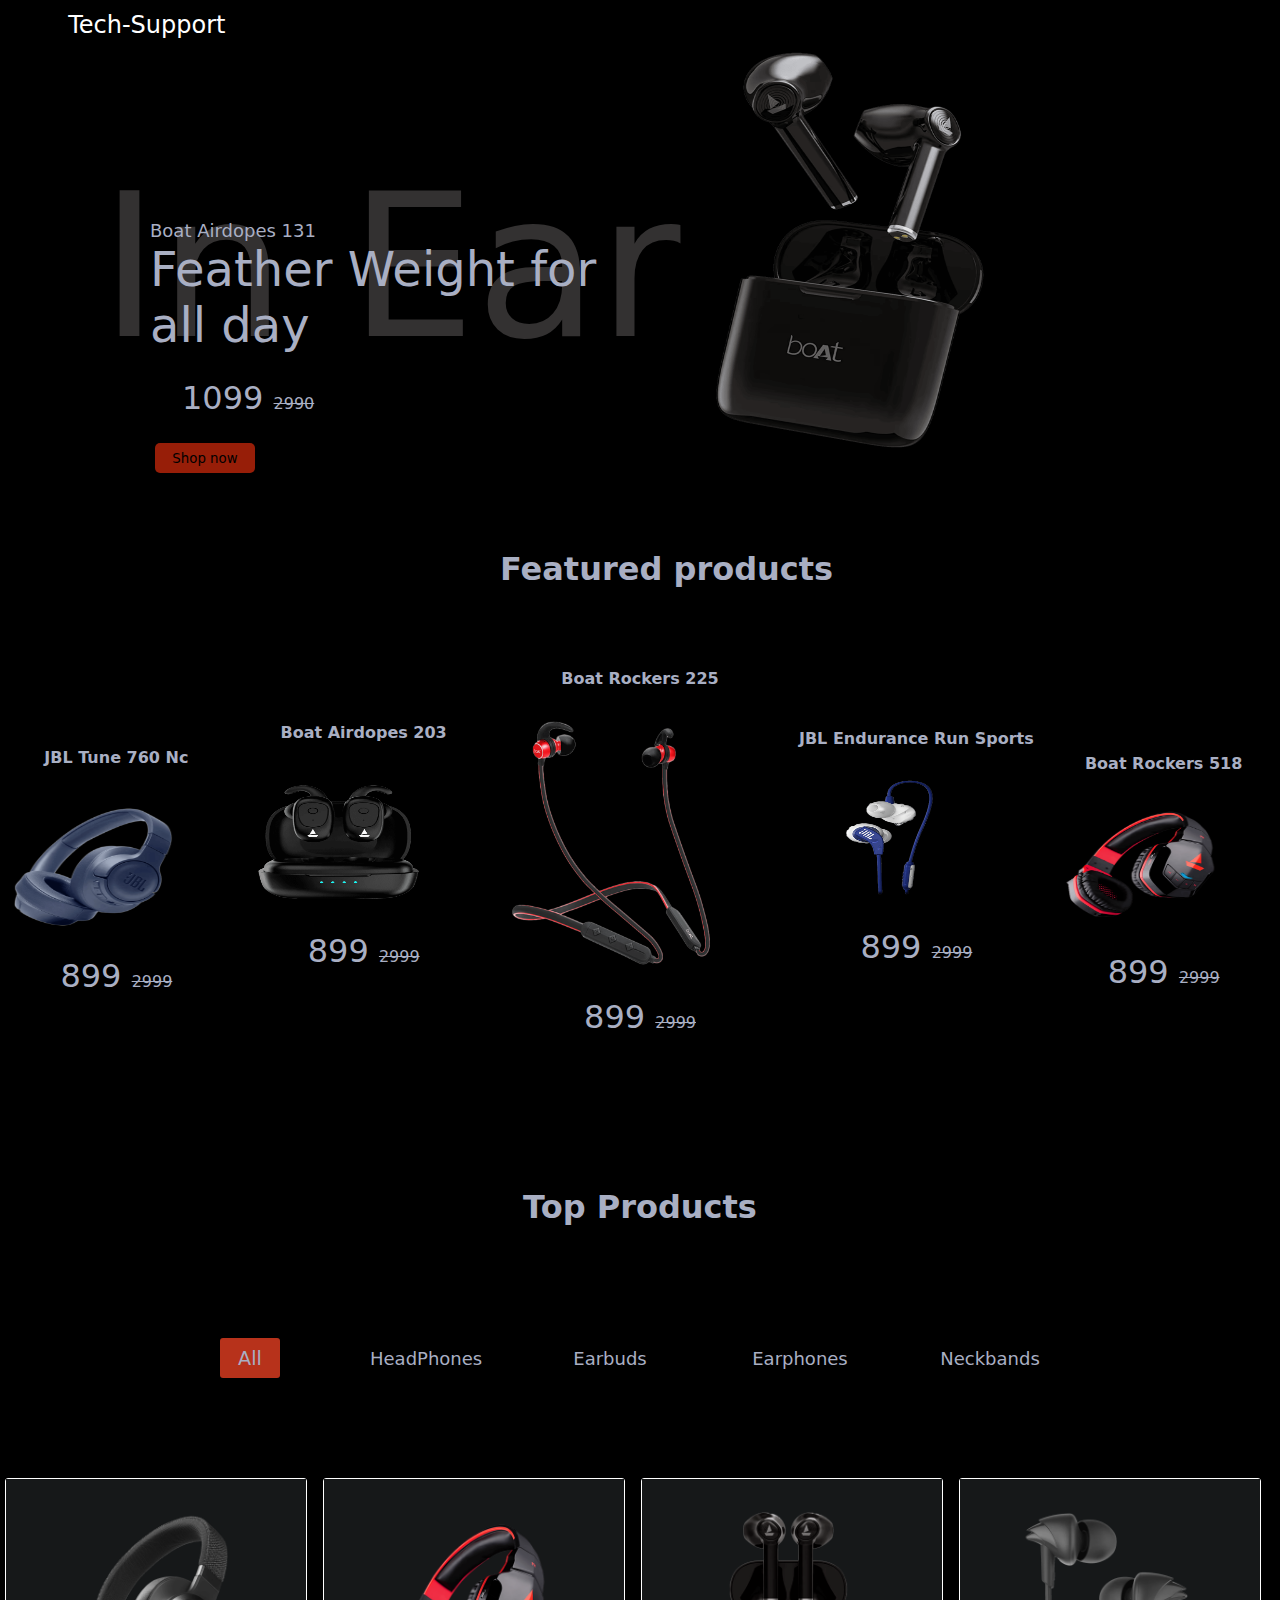
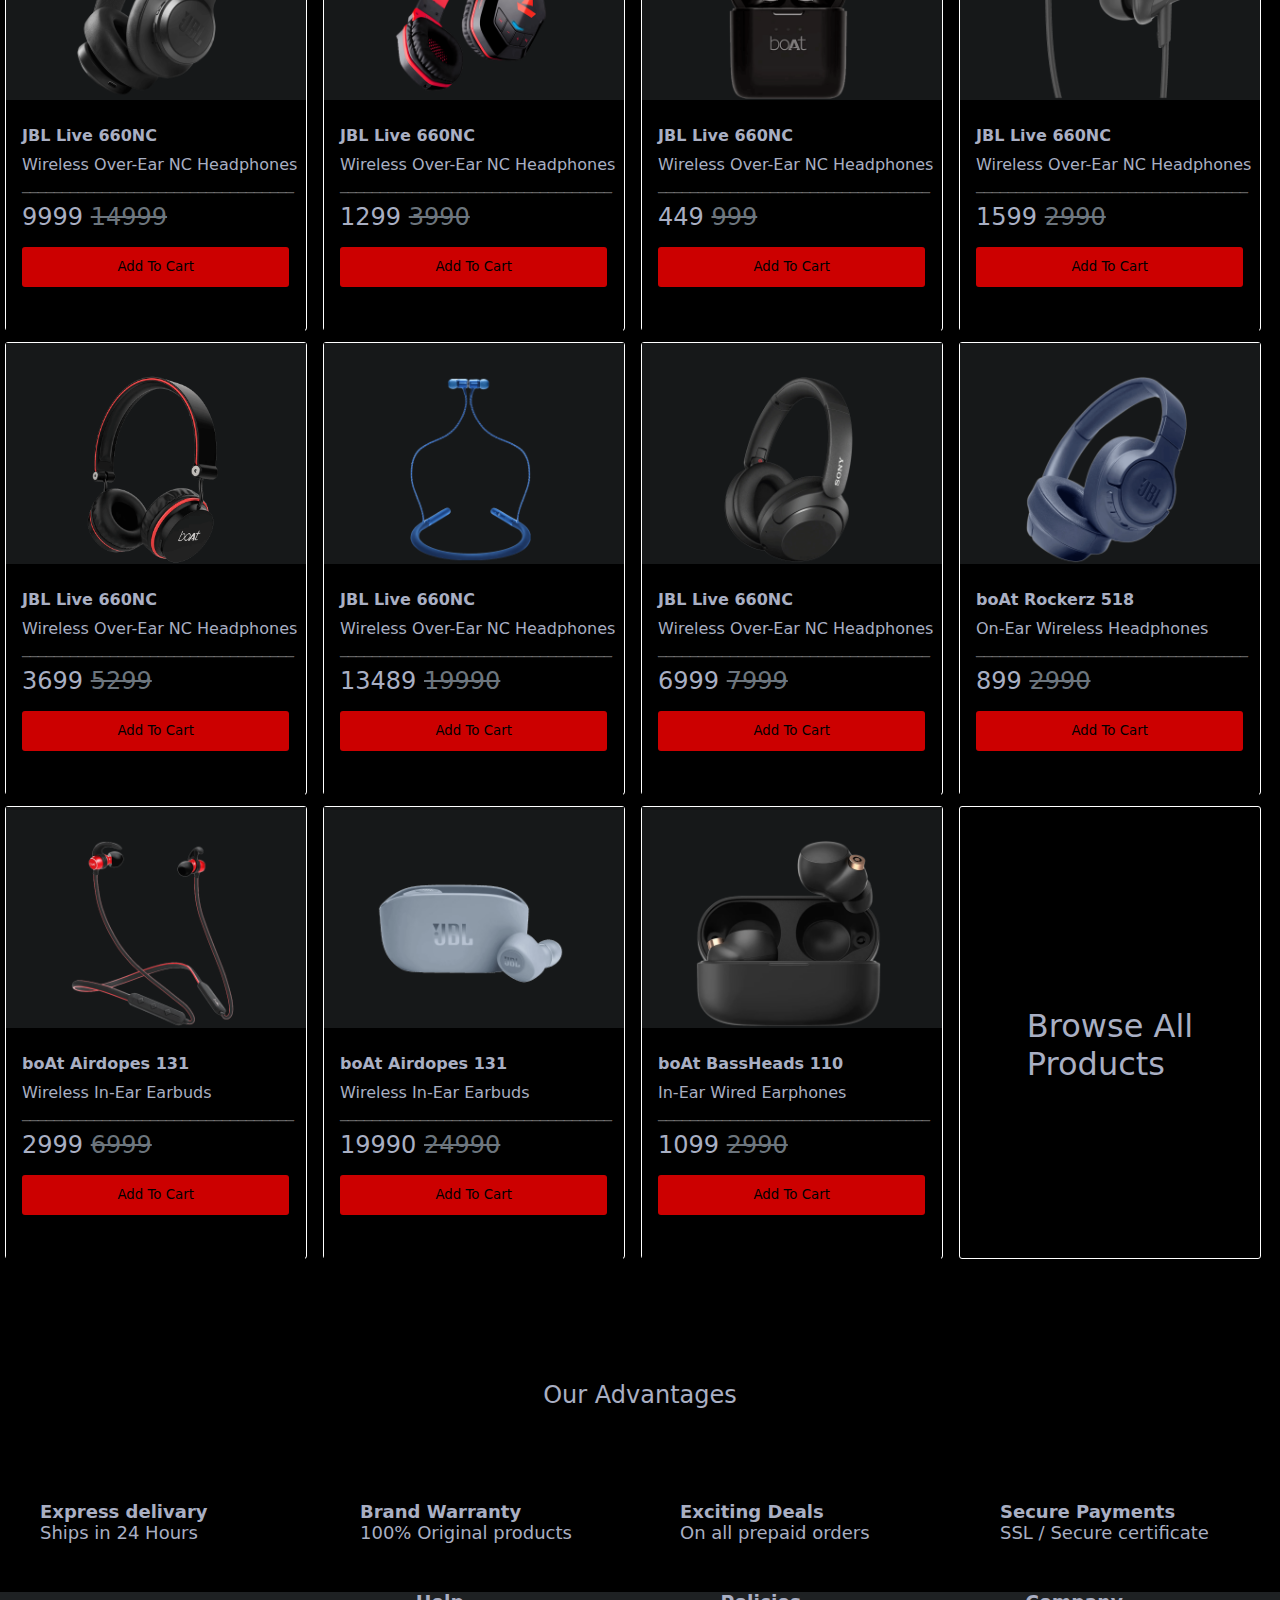
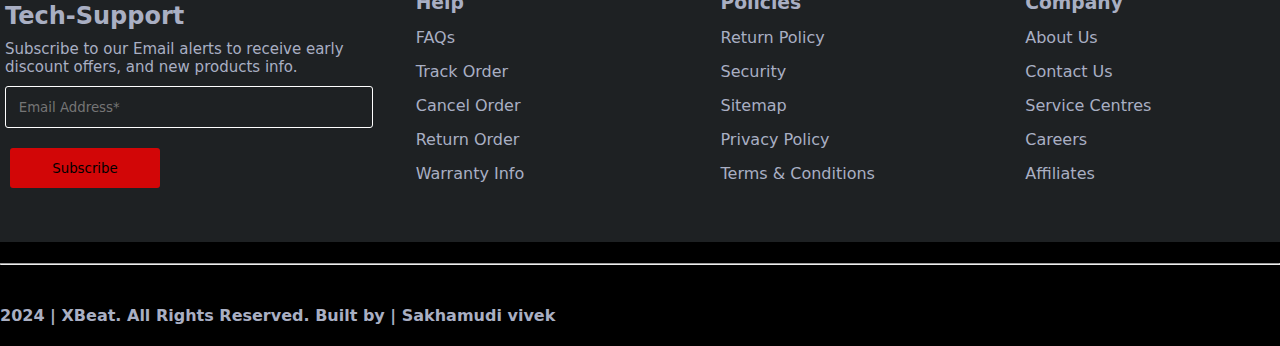
<file: index.html>
<!DOCTYPE html>
<html lang="en">

<head>
    <meta charset="UTF-8">
    <meta name="viewport" content="width=device-width, initial-scale=1.0">
    <title>project1</title>
    <link rel="stylesheet" href="./style.css">
    <link rel="stylesheet" href="https://cdnjs.cloudflare.com/ajax/libs/font-awesome/6.6.0/css/all.min.css"
        integrity="sha512-Kc323vGBEqzTmouAECnVceyQqyqdsSiqLQISBL29aUW4U/M7pSPA/gEUZQqv1cwx4OnYxTxve5UMg5GT6L4JJg=="
        crossorigin="anonymous" referrerpolicy="no-referrer" />

</head>

<body style="background-color: black;">
    <!-- navbar starts here -->
    <nav class="navbar">
        <a href="./index.html " class="tech">Tech-Support</a>
        <div class="icons">
            <i class="fa-solid fa-magnifying-glass search"></i>
            <a href="./cart.html"><i class="fa-solid fa-cart-shopping cart"></i></a>
            <a href="./loginpage.html"><i class="fa-solid fa-user user"></i></a>
        </div>
    </nav>
    <!-- navbar ended here -->
    <!-- banner image starts here -->

    <div class="banner">
        <div>
            <p class="inear">In Ear</p>
        </div>
        <div>
            <img src="./assest/images[1]/images/products/boat131-3.png" alt="" class="boat131">
        </div>

        <div class="bannerdecsription">
            <p class="bannertext1"> Boat Airdopes 131</p>
            <p class="bannertext2">Feather Weight for <br> all day</p>
            <div class="banneroffer">
                <span><i class="fa-solid fa-indian-rupee-sign "></i> 1099 <strike><i
                            class="fa-solid fa-indian-rupee-sign"></i>2990</strike></span>
            </div>
            <button class="shopnow">Shop now</button>

        </div>
    </div>
    </div>

    <!-- banner ended here -->
    <!-- cart 1 start here -->
    <div class="containerCart">
        <div class="containerCart-description">
            <h1 class="featured">Featured products</h1>
        </div>

        <div class="containerCart-SingleCartDetails">
            <div class="cart1">
                <h1 class="cart1h1">JBL Tune 760 Nc</h1>
                <div class="cart1img">
                    <img src="./assest/images[1]/images/products/jbl760nc-1.png" alt="">
                    <div class="cart3icon">
                        <span><i class="fa-solid fa-indian-rupee-sign "></i> 899 <strike><i
                                    class="fa-solid fa-indian-rupee-sign"></i>2999</strike></span>
                    </div>
                </div>
            </div>
            <div class="cart2">
                <h1>Boat Airdopes 203</h1>
                <div class="cart2img">
                    <img src="./assest/images[1]/images/products/boat203-1.png" alt="">
                </div>
                <div class="cart3icon">
                    <span><i class="fa-solid fa-indian-rupee-sign "></i> 899 <strike><i
                                class="fa-solid fa-indian-rupee-sign"></i>2999</strike></span>
                </div>
            </div>
            <div class="cart3">
                <h1 class="cart3h1">Boat Rockers 225</h1>
                <div class="cart3img">
                    <img src="./assest/images[1]/images/products/boat255r-1.png" alt="">
                </div>
                <div class="cart3icon">
                    <span><i class="fa-solid fa-indian-rupee-sign "></i> 899 <strike><i
                                class="fa-solid fa-indian-rupee-sign"></i>2999</strike></span>
                </div>
            </div>
            <div class="cart4">
                <h1>JBL Endurance Run Sports</h1>
                <div class="cart4img">
                    <img src="./assest/images[1]/images/products/jbl-endu-1.png" alt="">
                </div>
                <div class="cart3icon">
                    <span><i class="fa-solid fa-indian-rupee-sign "></i> 899 <strike><i
                                class="fa-solid fa-indian-rupee-sign"></i>2999</strike></span>
                </div>
            </div>
            <div class="cart5">
                <h1>Boat Rockers 518</h1>
                <div class="cart5img">
                    <img src="./assest/images[1]/images/products/boat518-1.png" alt="">
                </div>
                <div class="cart3icon">
                    <span><i class="fa-solid fa-indian-rupee-sign "></i> 899 <strike><i
                                class="fa-solid fa-indian-rupee-sign"></i>2999</strike></span>
                </div>
            </div>
        </div>
    </div>

    <!-- cart 1 ended here -->

    <div>
        <h1 class="top">Top Products</h1>
    </div>
    <div class="buttons">
        <button class="All">All</button>
        <button class="HeadPhones">HeadPhones</button>
        <button class="Earbuds">Earbuds</button>
        <button class="Earphones">Earphones</button>
        <button class="Neckbands">Neckbands</button>

    </div>
    <!-- maincart starts here      -->

    <div class="products">
        <div class="product1">
            <div class="productcartimage">
                <a href="./specifications.html"><img src="./assest/images[1]/images/products/jbl660nc-1.png" alt="" class="productimage1"></a>
            </div>

            <div class="productdetails">
                <i class="fa-solid fa-star star"></i>
                <i class="fa-solid fa-star star"></i>
                <i class="fa-solid fa-star star"></i>
                <i class="fa-solid fa-star star"></i>

                <h1 class="productinfo1">JBL Live 660NC</h1>
                <pre class="productinfo2">Wireless Over-Ear NC Headphones</pre>
                <div class="seperator">__________________________________</div>
                <div class="productsprice">
                    <span><i class="fa-solid fa-indian-rupee-sign "></i>9999 <strike class="productsoriginalprice"><i
                                class="fa-solid fa-indian-rupee-sign"></i>14999</strike></span>
                </div>
                <button class="addtocart">Add To Cart</button>
            </div>
        </div>

        <div class="product1">
            <div class="productcartimage">
                <img src="./assest/images[1]/images/products/boat518-1.png" alt="" class="productimage1">
            </div>

            <div class="productdetails">
                <i class="fa-solid fa-star star"></i>
                <i class="fa-solid fa-star star"></i>
                <i class="fa-solid fa-star star"></i>
                <i class="fa-solid fa-star star"></i>

                <h1 class="productinfo1">JBL Live 660NC</h1>
                <pre class="productinfo2">Wireless Over-Ear NC Headphones</pre>
                <div class="seperator">__________________________________</div>
                <div class="productsprice">
                    <span><i class="fa-solid fa-indian-rupee-sign "></i> 1299 <strike class="productsoriginalprice"><i
                                class="fa-solid fa-indian-rupee-sign"></i>3990</strike></span>
                </div>
                <button class="addtocart">Add To Cart</button>
            </div>
        </div>

        <div class="product1">
            <div class="productcartimage">
                <img src="./assest/images[1]/images/products/boat131-1.png" alt="" class="productimage1">
            </div>

            <div class="productdetails">
                <i class="fa-solid fa-star star"></i>
                <i class="fa-solid fa-star star"></i>
                <i class="fa-solid fa-star star"></i>
                <i class="fa-solid fa-star star"></i>

                <h1 class="productinfo1">JBL Live 660NC</h1>
                <pre class="productinfo2">Wireless Over-Ear NC Headphones</pre>
                <div class="seperator">__________________________________</div>
                <div class="productsprice">
                    <span><i class="fa-solid fa-indian-rupee-sign "></i> 449 <strike class="productsoriginalprice"><i
                                class="fa-solid fa-indian-rupee-sign"></i>999</strike></span>
                </div>
                <button class="addtocart">Add To Cart</button>
            </div>
        </div>

        <div class="product1">
            <div class="productcartimage">
                <img src="./assest/images[1]/images/products/boat110-1.png" alt="" class="productimage1">
            </div>

            <div class="productdetails">
                <i class="fa-solid fa-star star"></i>
                <i class="fa-solid fa-star star"></i>
                <i class="fa-solid fa-star star"></i>
                <i class="fa-solid fa-star star"></i>

                <h1 class="productinfo1">JBL Live 660NC</h1>
                <pre class="productinfo2">Wireless Over-Ear NC Headphones</pre>
                <div class="seperator">__________________________________</div>
                <div class="productsprice">
                    <span><i class="fa-solid fa-indian-rupee-sign "></i> 1599 <strike class="productsoriginalprice"><i
                                class="fa-solid fa-indian-rupee-sign"></i>2990</strike></span>
                </div>
                <button class="addtocart">Add To Cart</button>
            </div>
        </div>

        <div class="product1">
            <div class="productcartimage">
                <img src="./assest/images[1]/images/products/boat410-1.png" alt="" class="productimage1">
            </div>

            <div class="productdetails">
                <i class="fa-solid fa-star star"></i>
                <i class="fa-solid fa-star star"></i>
                <i class="fa-solid fa-star star"></i>
                <i class="fa-solid fa-star star"></i>

                <h1 class="productinfo1">JBL Live 660NC</h1>
                <pre class="productinfo2">Wireless Over-Ear NC Headphones</pre>
                <div class="seperator">__________________________________</div>
                <div class="productsprice">
                    <span><i class="fa-solid fa-indian-rupee-sign "></i> 3699 <strike class="productsoriginalprice"><i
                                class="fa-solid fa-indian-rupee-sign"></i>5299</strike></span>
                </div>
                <button class="addtocart">Add To Cart</button>
            </div>
        </div>

        <div class="product1">
            <div class="productcartimage">
                <img src="./assest/images[1]/images/products/jbl200bt-1.png" alt="" class="productimage1">
            </div>

            <div class="productdetails">
                <i class="fa-solid fa-star star"></i>
                <i class="fa-solid fa-star star"></i>
                <i class="fa-solid fa-star star"></i>
                <i class="fa-solid fa-star star"></i>

                <h1 class="productinfo1">JBL Live 660NC</h1>
                <pre class="productinfo2">Wireless Over-Ear NC Headphones</pre>
                <div class="seperator">__________________________________</div>
                <div class="productsprice">
                    <span><i class="fa-solid fa-indian-rupee-sign "></i> 13489 <strike class="productsoriginalprice"><i
                                class="fa-solid fa-indian-rupee-sign"></i>19990</strike></span>
                </div>
                <button class="addtocart">Add To Cart</button>
            </div>
        </div>

        <div class="product1">
            <div class="productcartimage">
                <img src="./assest/images[1]/images/products/sonyXb910n-1.png" alt="" class="productimage1">
            </div>

            <div class="productdetails">
                <i class="fa-solid fa-star star"></i>
                <i class="fa-solid fa-star star"></i>
                <i class="fa-solid fa-star star"></i>
                <i class="fa-solid fa-star star"></i>

                <h1 class="productinfo1">JBL Live 660NC</h1>
                <pre class="productinfo2">Wireless Over-Ear NC Headphones</pre>
                <div class="seperator">__________________________________</div>
                <div class="productsprice">
                    <span><i class="fa-solid fa-indian-rupee-sign "></i> 6999 <strike class="productsoriginalprice"><i
                                class="fa-solid fa-indian-rupee-sign"></i>7999</strike></span>
                </div>
                <button class="addtocart">Add To Cart</button>
            </div>
        </div>

        <div class="product1">
            <div class="productcartimage">
                <img src="./assest/images[1]/images/products/jbl760nc-1.png" alt="" class="productimage1">
            </div>

            <div class="productdetails">
                <i class="fa-solid fa-star star"></i>
                <i class="fa-solid fa-star star"></i>
                <i class="fa-solid fa-star star"></i>
                <i class="fa-solid fa-star star"></i>

                <h1 class="productinfo1">boAt Rockerz 518</h1>
                <pre class="productinfo2">On-Ear Wireless Headphones</pre>
                <div class="seperator">__________________________________</div>
                <div class="productsprice">
                    <span><i class="fa-solid fa-indian-rupee-sign "></i> 899 <strike class="productsoriginalprice"><i
                                class="fa-solid fa-indian-rupee-sign"></i>2990</strike></span>
                </div>
                <button class="addtocart">Add To Cart</button>
            </div>
        </div>

        <div class="product1">
            <div class="productcartimage">
                <img src="./assest/images[1]/images/products/boat255r-1.png" alt="" class="productimage1">
            </div>

            <div class="productdetails">
                <i class="fa-solid fa-star star"></i>
                <i class="fa-solid fa-star star"></i>
                <i class="fa-solid fa-star star"></i>
                <i class="fa-solid fa-star star"></i>

                <h1 class="productinfo1">boAt Airdopes 131</h1>
                <pre class="productinfo2">Wireless In-Ear Earbuds</pre>
                <div class="seperator">__________________________________</div>
                <div class="productsprice">
                    <span><i class="fa-solid fa-indian-rupee-sign "></i> 2999 <strike class="productsoriginalprice"><i
                                class="fa-solid fa-indian-rupee-sign"></i>6999</strike></span>
                </div>
                <button class="addtocart">Add To Cart</button>
            </div>
        </div>


        <div class="product1">
            <div class="productcartimage">
                <img src="./assest/images[1]/images/products/jbl100-1.png" alt="" class="productimage1">
            </div>

            <div class="productdetails">
                <i class="fa-solid fa-star star"></i>
                <i class="fa-solid fa-star star"></i>
                <i class="fa-solid fa-star star"></i>
                <i class="fa-solid fa-star star"></i>

                <h1 class="productinfo1">boAt Airdopes 131</h1>
                <pre class="productinfo2">Wireless In-Ear Earbuds</pre>
                <div class="seperator">__________________________________</div>
                <div class="productsprice">
                    <span><i class="fa-solid fa-indian-rupee-sign "></i> 19990 <strike class="productsoriginalprice"><i
                                class="fa-solid fa-indian-rupee-sign"></i>24990</strike></span>
                </div>
                <button class="addtocart">Add To Cart</button>
            </div>
        </div>

        <div class="product1">
            <div class="productcartimage">
                <img src="./assest/images[1]/images/products/sony1000xm4-1.png" alt="" class="productimage1">
            </div>

            <div class="productdetails">
                <i class="fa-solid fa-star star"></i>
                <i class="fa-solid fa-star star"></i>
                <i class="fa-solid fa-star star"></i>
                <i class="fa-solid fa-star star"></i>

                <h1 class="productinfo1">boAt BassHeads 110</h1>
                <pre class="productinfo2">In-Ear Wired Earphones</pre>
                <div class="seperator">__________________________________</div>
                <div class="productsprice">
                    <span><i class="fa-solid fa-indian-rupee-sign "></i> 1099 <strike class="productsoriginalprice"><i
                                class="fa-solid fa-indian-rupee-sign"></i>2990</strike></span>
                </div>
                <button class="addtocart">Add To Cart</button>
            </div>
        </div>

        <div class="product1">
            <p class="browse_all_products">Browse All <br>Products <i class="fa-solid fa-arrow-right arrow"></i></p>
        </div>
        <div class="our_advantages">
            <p>Our Advantages</p>
        </div>

        <div class="services">
            <div class="Express_delivary_info">
                <i class="fa-solid fa-truck truck"></i>
                <div class="Express_delivary_fonts">
                    <h4 class="truckfont1">Express delivary</h4>
                    <p class="truckfont2">Ships in 24 Hours</p>
                </div>
            </div>
            <div class="Brand_waranty_info">
                <i class="fa-solid fa-shield-halved sheild"></i>
                <div class="Brand_waranty_fonts">
                    <h4 class="sheildfont1">Brand Warranty</h4>
                    <p class="sheildfont2">100% Original products</p>
                </div>
            </div>
            <div class="Exciting_deals_info">
                <i class="fa-solid fa-tags tags"></i>
                <div class="Exciting_deals_fonts">
                    <h4 class="tagsfont1">Exciting Deals</h4>
                    <p class="tagsfont2">On all prepaid orders</p>
                </div>
            </div>
            <div class="Secure_payments_info">
                <i class="fa-solid fa-credit-card card"></i>
                <div class="Secure_payments_fonts">
                    <h4 class="cardsfont1">Secure Payments</h4>
                    <p class="cardsfont2"> SSL / Secure certificate</p>
                </div>
            </div>
        </div>


        <div class="footer">
            <div class="footer_discription1">
                <h1 class="footerh1">Tech-Support</h1>
                <p class="footerp">Subscribe to our Email alerts to receive early <br> discount offers, and new products
                    info.</p>
                <input type="password" id="text" placeholder="   Email Address*" class="footer_email">
                <button class="footer_button">Subscribe</button>
            </div>
            <div class="footer_discription2">
                <h3 class="footer2h3">Help</h3>
                <ul class="footerul">
                    <li>FAQs</li>
                    <li> Track Order</li>
                    <li>Cancel Order</li>
                    <li>Return Order</li>
                    <li>Warranty Info</li>
                </ul>
            </div>

            <div class="footer_discription3">
                <h3 class="footer2h3">Policies</h3>
                <ul class="footerul">
                    <li>Return Policy</li>
                    <li> Security</li>
                    <li>Sitemap</li>
                    <li>Privacy Policy</li>
                    <li> Terms & Conditions</li>
                </ul>
            </div>
            <div class="footer_discription4">
                <h3 class="footer2h3">Company</h3>
                <ul class="footerul">
                    <li>About Us</li>
                    <li> Contact Us</li>
                    <li>Service Centres</li>
                    <li>Careers</li>
                    <li> Affiliates</li>
                </ul>
            </div>
        </div>
    
        <hr class="hr">
        <div class="footer2">
            <h1 class="footer2h1">2024 | XBeat. All Rights Reserved. Built by | Sakhamudi vivek</h1>
            <div class="footericons">
                <i class="fa-brands fa-facebook-f footer_facebook "></i>
                <i class="fa-brands fa-twitter footer_twitter"></i>
                <i class="fa-brands fa-instagram footer_instagram"></i>
                <i class="fa-brands fa-linkedin-in footer_linkdin"></i>
            </div>
        </div>

</body>

</html>
</file>
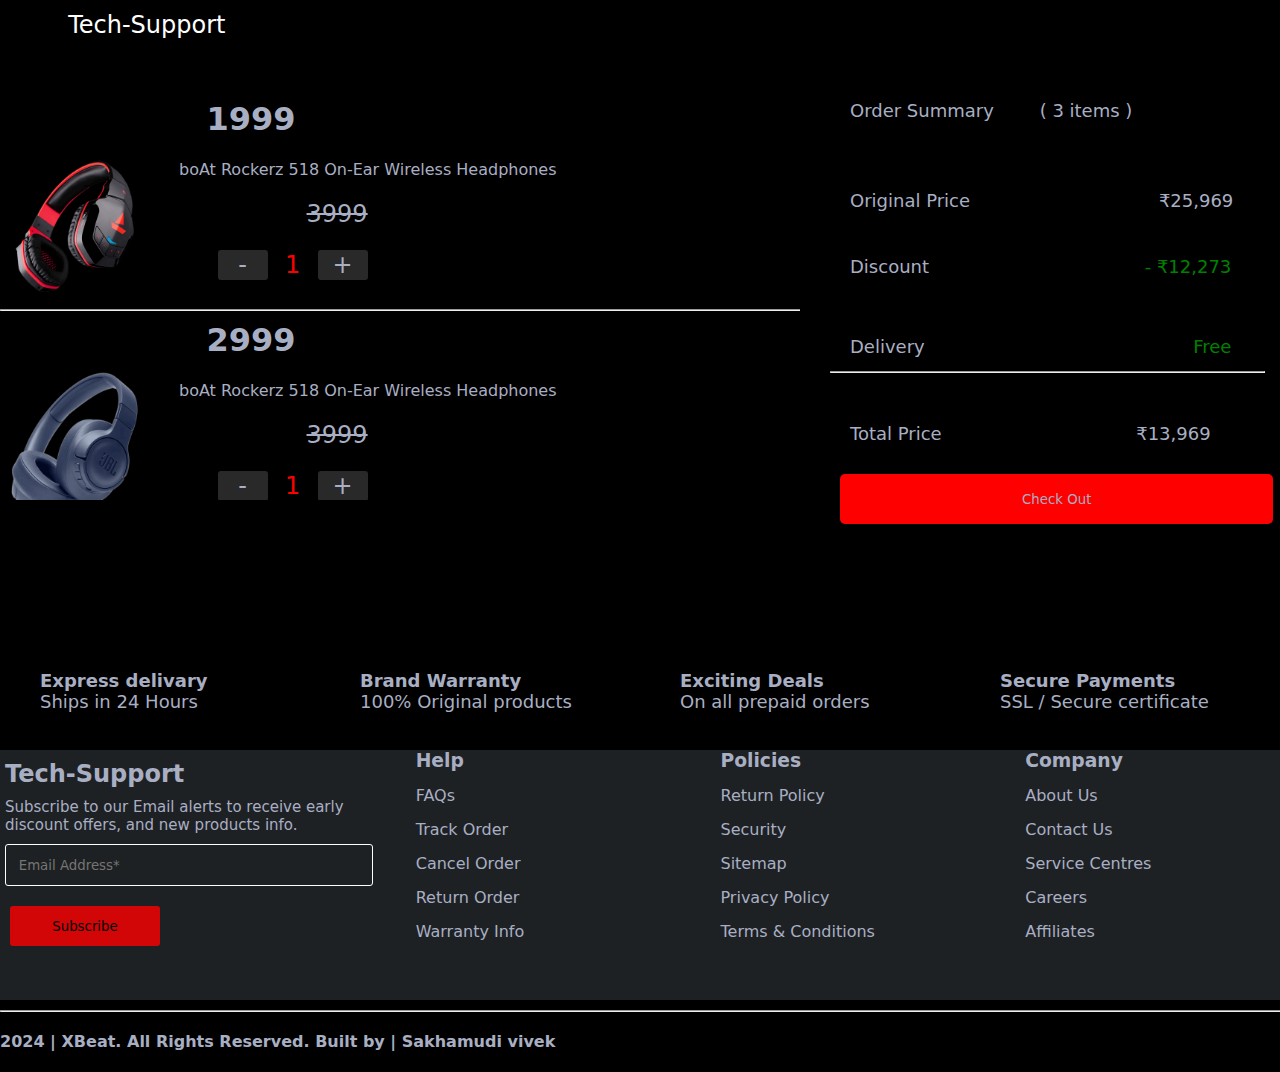
<file: cart.html>
<!DOCTYPE html>
<html lang="en">

<head>
    <meta charset="UTF-8">
    <meta name="viewport" content="width=device-width, initial-scale=1.0">
    <title>Cart page</title>
    <link rel="stylesheet" href="./style.css">
    <link rel="stylesheet" href="https://cdnjs.cloudflare.com/ajax/libs/font-awesome/6.6.0/css/all.min.css"
        integrity="sha512-Kc323vGBEqzTmouAECnVceyQqyqdsSiqLQISBL29aUW4U/M7pSPA/gEUZQqv1cwx4OnYxTxve5UMg5GT6L4JJg=="
        crossorigin="anonymous" referrerpolicy="no-referrer" />
</head>

<body style="background-color: black;">

    <nav class="navbar">
        <a href="./index.html " class="tech">Tech-Support</a>
        <div class="icons">
            <i class="fa-solid fa-magnifying-glass search"></i>
            <a href="./cart.html"><i class="fa-solid fa-cart-shopping cart"></i></a>
            <a href="./loginpage.html"><i class="fa-solid fa-user user"></i></a>
        </div>
    </nav>

    <div class="cart-page-main-container">
        <div class="cart-page-images">

            <div class="cart-page-sub-container1">

                <img src="./assest/images[1]/images/products/boat518-1.png" alt="" class="cart-page-sub-images">
                <p class="cart-page-sub-p">boAt Rockerz 518 On-Ear Wireless Headphones</p><i
                    class="fa-solid fa-trash trash"></i>
                <h1 class="saas"><i class="fa-solid fa-indian-rupee-sign cart-page-sub-offer-price"></i>1999</h1><strike
                    class="cart-page-sub-strike">3999</strike>
                <div class="no-of-items">
                    <div class="minus">-</div>
                    <div class="numbers">1</div>
                    <div class="plus">+</div>
                </div>

            </div>
            <hr class="hr">

            <div class="cart-page-sub-container2">
                <img src="./assest/images[1]/images/products/jbl760nc-1.png" alt="" class="cart-page-sub-images">
                <p class="cart-page-sub-p">boAt Rockerz 518 On-Ear Wireless Headphones</p><i
                    class="fa-solid fa-trash trash"></i>
                <h1 class="saas"><i class="fa-solid fa-indian-rupee-sign cart-page-sub-offer-price"></i>2999</h1><strike
                    class="cart-page-sub-strike">3999</strike>
                <div class="no-of-items">
                    <div class="minus">-</div>
                    <div class="numbers">1</div>
                    <div class="plus">+</div>
                </div>
            </div>
            <hr class="hr">
            <div class="cart-page-sub-container3">
                <img src="./assest/images[1]/images/products/boat131-3.png" alt="" class="cart-page-sub-images">
                <p class="cart-page-sub-p">boAt Rockerz 518 On-Ear Wireless Headphones</p><i
                    class="fa-solid fa-trash trash"></i>
                <h1 class="saas"><i class="fa-solid fa-indian-rupee-sign cart-page-sub-offer-price"></i>999</h1><strike
                    class="cart-page-sub-strike">1999</strike>

                <div class="no-of-items">
                    <div class="minus">-</div>
                    <div class="numbers">1</div>
                    <div class="plus">+</div>
                </div>
            </div>

        </div>

        <div class="cart-pages-payable-amount">
            <pre class="cart-pages-payable-p">Order Summary        ( 3 items )</pre>\
            <pre class="cart-pages-payable-pre">Original Price                                 ₹25,969</pre>
            <div class="cart-pages-discount">
                <p class="cart-pages-discount-1">Discount</p>
                <p class="cart-pages-discount-2">- ₹12,273</p>
            </div>
            <div class="cart-pages-delivary-charge">
                <div class="cart-pages-discount">
                    <p class="cart-pages-discount-1">Delivery</p>
                    <p class="cart-pages-discount-2">Free</p>
                </div>
            </div>
            <hr class="hr1">
            <pre class="cart-pages-payable-pre">Total Price                                  ₹13,969</pre>
            <button class="ckeck-out">Check Out</button>
        </div>

    </div>

    <div class="services">
        <div class="Express_delivary_info">
            <i class="fa-solid fa-truck truck"></i>
            <div class="Express_delivary_fonts">
                <h4 class="truckfont1">Express delivary</h4>
                <p class="truckfont2">Ships in 24 Hours</p>
            </div>
        </div>
        <div class="Brand_waranty_info">
            <i class="fa-solid fa-shield-halved sheild"></i>
            <div class="Brand_waranty_fonts">
                <h4 class="sheildfont1">Brand Warranty</h4>
                <p class="sheildfont2">100% Original products</p>
            </div>
        </div>
        <div class="Exciting_deals_info">
            <i class="fa-solid fa-tags tags"></i>
            <div class="Exciting_deals_fonts">
                <h4 class="tagsfont1">Exciting Deals</h4>
                <p class="tagsfont2">On all prepaid orders</p>
            </div>
        </div>
        <div class="Secure_payments_info">
            <i class="fa-solid fa-credit-card card"></i>
            <div class="Secure_payments_fonts">
                <h4 class="cardsfont1">Secure Payments</h4>
                <p class="cardsfont2"> SSL / Secure certificate</p>
            </div>
        </div>
    </div>


    <div class="footer">
        <div class="footer_discription1">
            <h1 class="footerh1">Tech-Support</h1>
            <p class="footerp">Subscribe to our Email alerts to receive early <br> discount offers, and new products
                info.</p>
            <input type="password" id="text" placeholder="   Email Address*" class="footer_email">
            <button class="footer_button">Subscribe</button>
        </div>
        <div class="footer_discription2">
            <h3 class="footer2h3">Help</h3>
            <ul class="footerul">
                <li>FAQs</li>
                <li> Track Order</li>
                <li>Cancel Order</li>
                <li>Return Order</li>
                <li>Warranty Info</li>
            </ul>
        </div>

        <div class="footer_discription3">
            <h3 class="footer2h3">Policies</h3>
            <ul class="footerul">
                <li>Return Policy</li>
                <li> Security</li>
                <li>Sitemap</li>
                <li>Privacy Policy</li>
                <li> Terms & Conditions</li>
            </ul>
        </div>
        <div class="footer_discription4">
            <h3 class="footer2h3">Company</h3>
            <ul class="footerul">
                <li>About Us</li>
                <li> Contact Us</li>
                <li>Service Centres</li>
                <li>Careers</li>
                <li> Affiliates</li>
            </ul>
        </div>
    </div>

    <hr class="hr">
    <div class="footer2">
        <h1 class="footer2h1">2024 | XBeat. All Rights Reserved. Built by | Sakhamudi vivek</h1>
        <div class="footericons">
            <i class="fa-brands fa-facebook-f footer_facebook "></i>
            <i class="fa-brands fa-twitter footer_twitter"></i>
            <i class="fa-brands fa-instagram footer_instagram"></i>
            <i class="fa-brands fa-linkedin-in footer_linkdin"></i>
        </div>
    </div>


</body>

</html>
</file>
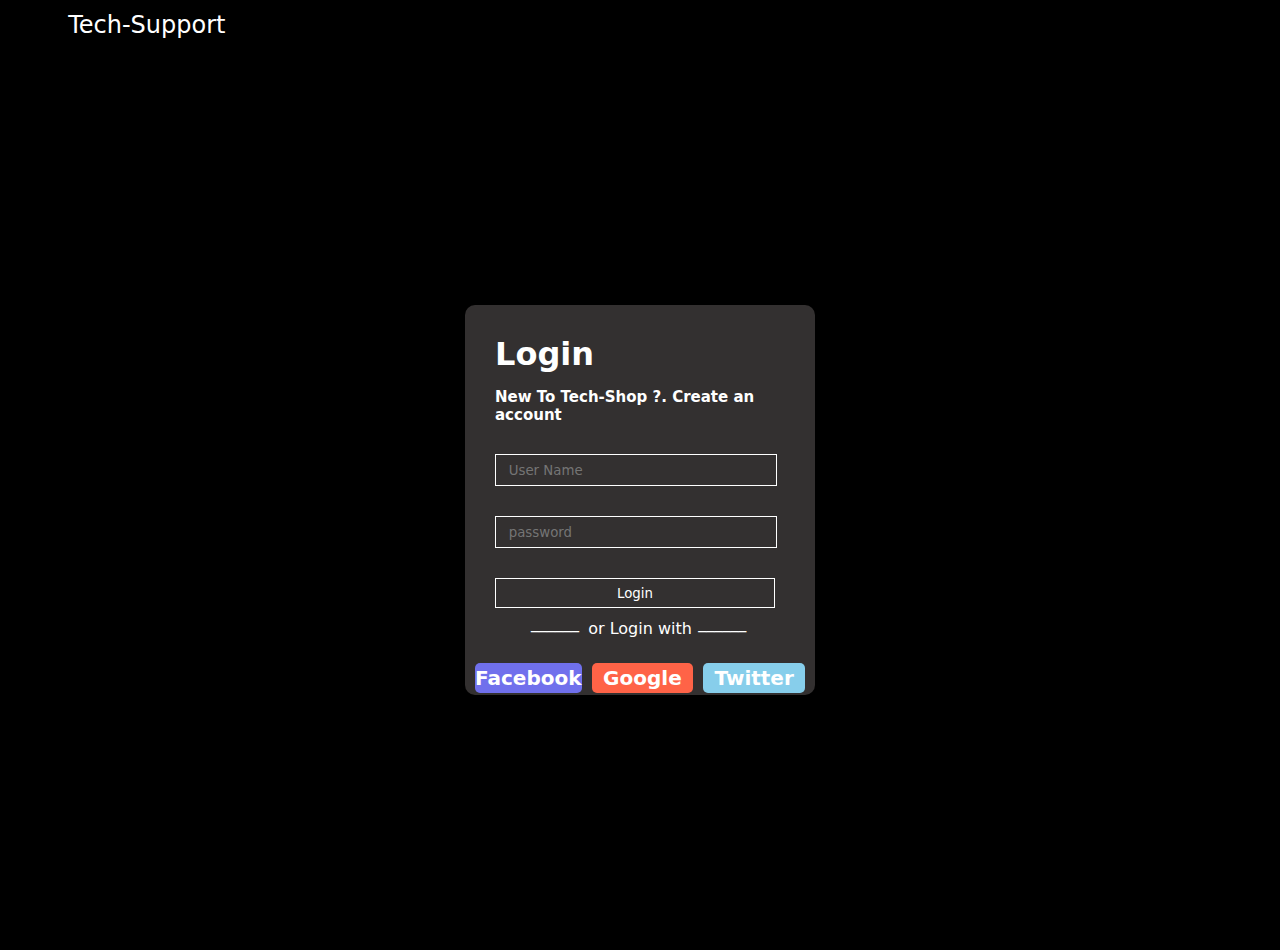
<file: loginpage.html>
<!DOCTYPE html>
<html lang="en">

<head>
    <meta charset="UTF-8">
    <meta name="viewport" content="width=device-width, initial-scale=1.0">
    <title>loginpage</title>
    <link rel="stylesheet" href="./style.css">
    <link rel="stylesheet" href="https://cdnjs.cloudflare.com/ajax/libs/font-awesome/6.6.0/css/all.min.css"
    integrity="sha512-Kc323vGBEqzTmouAECnVceyQqyqdsSiqLQISBL29aUW4U/M7pSPA/gEUZQqv1cwx4OnYxTxve5UMg5GT6L4JJg=="
    crossorigin="anonymous" referrerpolicy="no-referrer" />
</head>

<body>
    <nav class="navbar">
        <a href="./index.html " class="tech">Tech-Support</a>
        <div class="icons">
            <i class="fa-solid fa-magnifying-glass search"></i>
            <i class="fa-solid fa-cart-shopping cart"></i>
            <i class="fa-solid fa-user user"></i>
        </div>
    </nav>
    
    <div class="container1">
        <div class="container2">
            <h1 class="login">Login</h1>
            <h1 class="text">New To Tech-Shop ?. Create an account</h1>
            <input type="text" id="text" placeholder="   User Name" class="username">
            <div>
                <input type="password" id="text" placeholder="   password" class="password">
                <button class="button">Login</button>
                <div class="container3">
                    <div class="container4">
                        <p class="dash">______</p>
                    </div>
                    <div class="container5">
                        or Login with
                    </div>
                    <div class="container6">
                        ______
                    </div>
                </div>
                <div class="lastcontainer">
                    <div class="firstcontainer">
                        <h1>Facebook</h1>
                    </div>
                    <div class="secoundcontainer">
                        <h1>Google</h1>
                    </div>
                    <div class="thirdcontainer">
                        <h1>Twitter</h1>
                    </div>
                </div>
            </div>
        </div>

    </div>
</body>

</html>
</file>
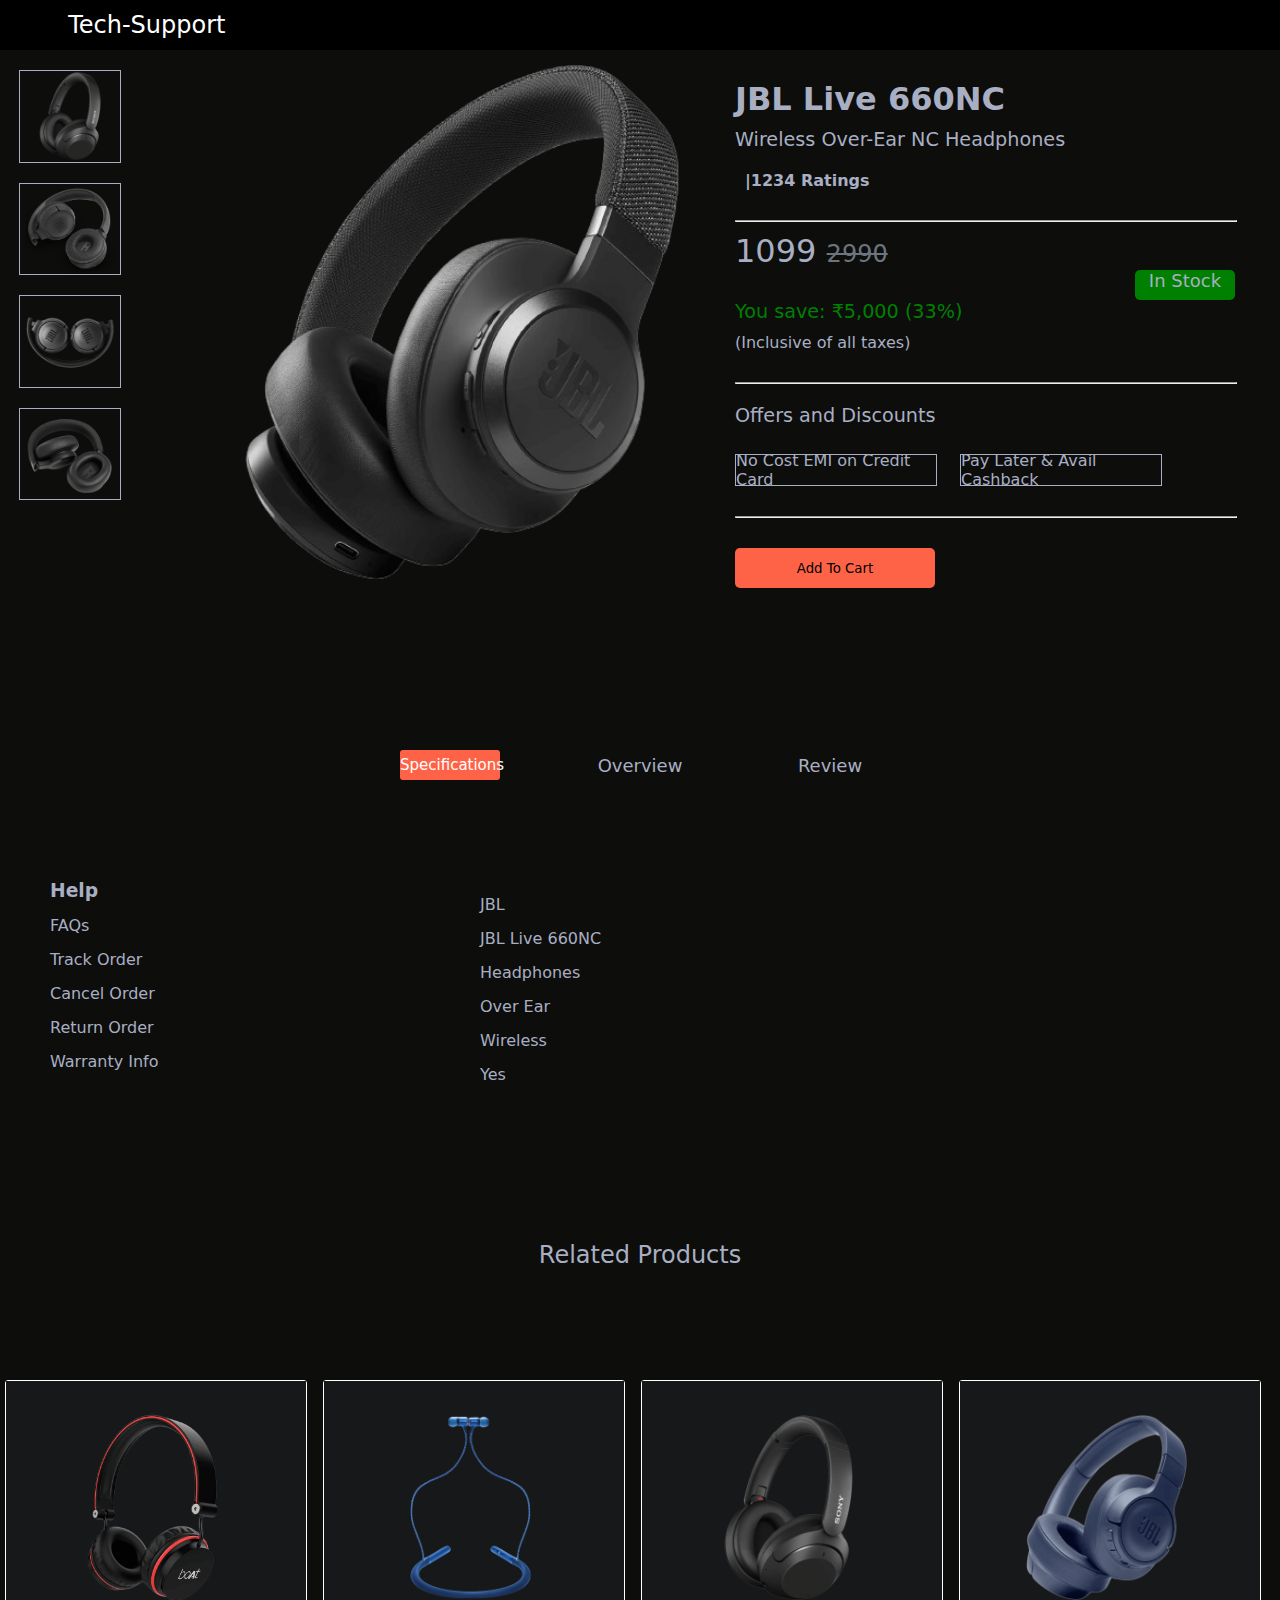
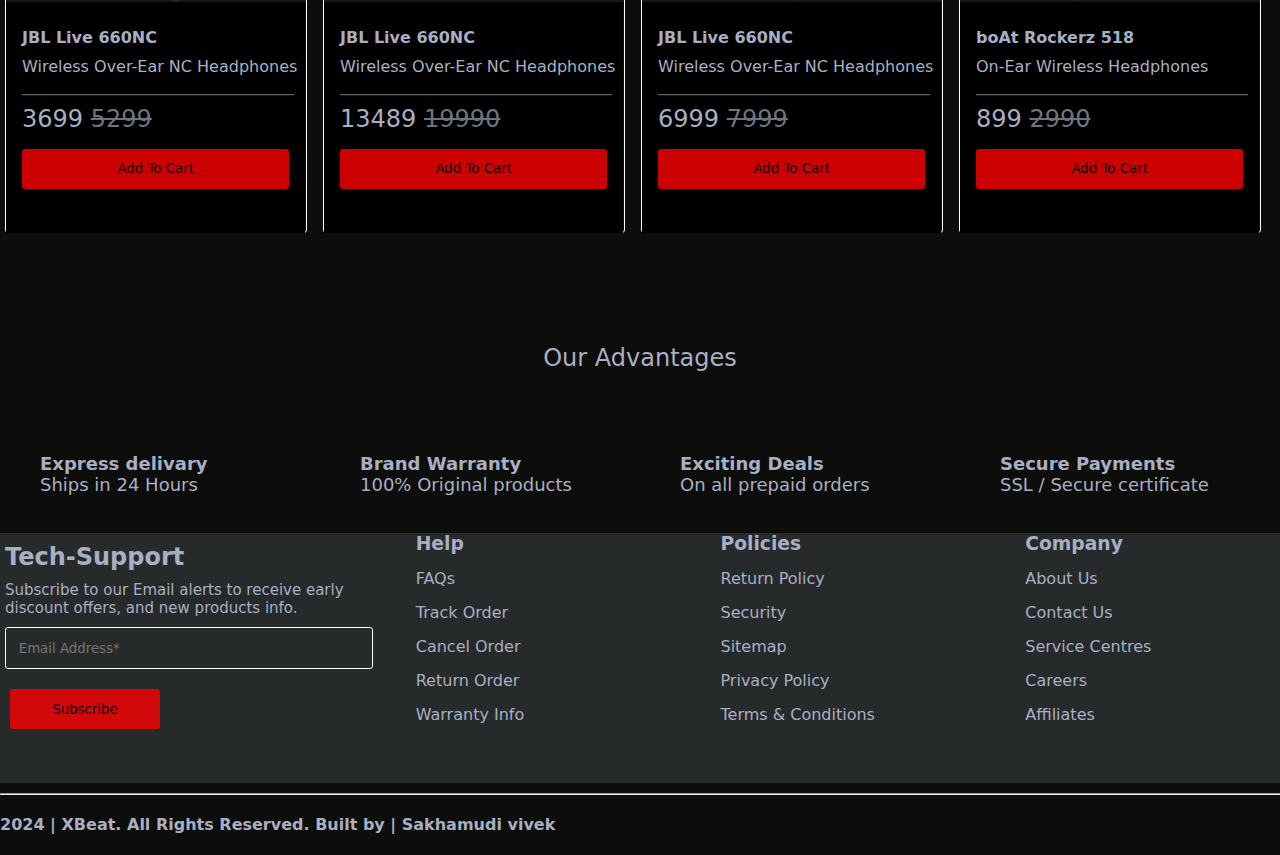
<file: specifications.html>
<!DOCTYPE html>
<html lang="en">

<head>
    <meta charset="UTF-8">
    <meta name="viewport" content="width=device-width, initial-scale=1.0">
    <title>Document</title>
    <link rel="stylesheet" href="./style.css">
    <link rel="stylesheet" href="https://cdnjs.cloudflare.com/ajax/libs/font-awesome/6.6.0/css/all.min.css"
        integrity="sha512-Kc323vGBEqzTmouAECnVceyQqyqdsSiqLQISBL29aUW4U/M7pSPA/gEUZQqv1cwx4OnYxTxve5UMg5GT6L4JJg=="
        crossorigin="anonymous" referrerpolicy="no-referrer" />
</head>

<body style="background-color: rgb(13, 13, 12);">
    <nav class="navbar">
        <a href="./index.html " class="tech">Tech-Support</a>
        <div class="icons">
            <i class="fa-solid fa-magnifying-glass search"></i>
            <i class="fa-solid fa-cart-shopping cart"></i>
            <a href="./loginpage.html"><i class="fa-solid fa-user user"></i></a>
        </div>
    </nav>

    <div class="product-banner">

        <div class="group-small-cards">
            <div class="sm"><img src="./assest/images[1]/images/products/sonyXb910n-1.png" alt="" class="sonyXb910n">
            </div>
            <div class="sm"><img src="./assest/images[1]/images/products/jbl500bt-4.png" alt="" class="sonyXb910n">
            </div>
            <div class="sm"><img src="./assest/images[1]/images/products/jbl500bt-3.png" alt="" class="sonyXb910n">
            </div>
            <div class="sm"><img src="./assest/images[1]/images/products/jbl660nc-3.png" alt="" class="sonyXb910n">
            </div>
        </div>

        <div class="bgm">
            <img src="./assest/images[1]/images/products/x.png" alt="">
        </div>
        <div class="product-banner-discription">
            <h1>JBL Live 660NC</h1>
            <p class="product-banner-p">Wireless Over-Ear NC Headphones</p>
            <div class="product-banner-stars">
                <i class="fa-solid fa-star star"></i>
                <i class="fa-solid fa-star star"></i>
                <i class="fa-solid fa-star star"></i>
                <i class="fa-solid fa-star star"></i>
                <h1 class="product-banner-ratings">|1234 Ratings</h1>
            </div>
            <hr class="hr">
            <div class="product-banner-price">
                <span><i class="fa-solid fa-indian-rupee-sign "></i> 1099 <strike class="productsoriginalprice"><i
                            class="fa-solid fa-indian-rupee-sign"></i>2990</strike></span>
            </div>
            <div class="instock">
                <p>In Stock</p>
            </div>
            <p class="product-banner-p2">You save: ₹5,000 (33%)</p>
            <p class="product-banner-p3">(Inclusive of all taxes)</p>
            <hr class="hr">
            <p class="product-banner-p4">Offers and Discounts</p>
            <div class="offers-discounts">
                <div class="EMI">
                    <p>No Cost EMI on Credit Card</p>
                </div>
                <div class="Paylater">
                    <p>Pay Later & Avail Cashback</p>
                </div>
            </div>
            <hr class="hr">
            <button class="add_to_cart">Add To Cart</button>
        </div>

    </div>


    <div class="product_buttons">
        <button class="product-button1">Specifications</button>
        <button class="product-button2">Overview</button>
        <button class="product-button3">Review</button>
    </div>

    <div class="footer-product-page">

        <div class="footer_discription2">
            <h3 class="footer2h3">Help</h3>
            <ul class="footerul">
                <li>FAQs</li>
                <li> Track Order</li>
                <li>Cancel Order</li>
                <li>Return Order</li>
                <li>Warranty Info</li>
            </ul>
        </div>
        <div class="footer-discription-product-page">
            <ul>
                <li>JBL</li>
                <li>JBL Live 660NC</li>
                <li>Headphones</li>
                <li>Over Ear</li>
                <li>Wireless</li>
                <li>Yes</li>
            </ul>
        </div>
    </div>

    <div class="our_advantages">
        <p>Related Products</p>
    </div>
    <div class="products">
        <div class="product1">
            <div class="productcartimage">
                <img src="./assest/images[1]/images/products/boat410-1.png" alt="" class="productimage1">
            </div>

            <div class="productdetails">
                <i class="fa-solid fa-star star"></i>
                <i class="fa-solid fa-star star"></i>
                <i class="fa-solid fa-star star"></i>
                <i class="fa-solid fa-star star"></i>

                <h1 class="productinfo1">JBL Live 660NC</h1>
                <pre class="productinfo2">Wireless Over-Ear NC Headphones</pre>
                <div class="seperator">__________________________________</div>
                <div class="productsprice">
                    <span><i class="fa-solid fa-indian-rupee-sign "></i> 3699 <strike class="productsoriginalprice"><i
                                class="fa-solid fa-indian-rupee-sign"></i>5299</strike></span>
                </div>
                <button class="addtocart">Add To Cart</button>
            </div>
        </div>

        <div class="product1">
            <div class="productcartimage">
                <img src="./assest/images[1]/images/products/jbl200bt-1.png" alt="" class="productimage1">
            </div>

            <div class="productdetails">
                <i class="fa-solid fa-star star"></i>
                <i class="fa-solid fa-star star"></i>
                <i class="fa-solid fa-star star"></i>
                <i class="fa-solid fa-star star"></i>

                <h1 class="productinfo1">JBL Live 660NC</h1>
                <pre class="productinfo2">Wireless Over-Ear NC Headphones</pre>
                <div class="seperator">__________________________________</div>
                <div class="productsprice">
                    <span><i class="fa-solid fa-indian-rupee-sign "></i> 13489 <strike class="productsoriginalprice"><i
                                class="fa-solid fa-indian-rupee-sign"></i>19990</strike></span>
                </div>
                <button class="addtocart">Add To Cart</button>
            </div>
        </div>

        <div class="product1">
            <div class="productcartimage">
                <img src="./assest/images[1]/images/products/sonyXb910n-1.png" alt="" class="productimage1">
            </div>

            <div class="productdetails">
                <i class="fa-solid fa-star star"></i>
                <i class="fa-solid fa-star star"></i>
                <i class="fa-solid fa-star star"></i>
                <i class="fa-solid fa-star star"></i>

                <h1 class="productinfo1">JBL Live 660NC</h1>
                <pre class="productinfo2">Wireless Over-Ear NC Headphones</pre>
                <div class="seperator">__________________________________</div>
                <div class="productsprice">
                    <span><i class="fa-solid fa-indian-rupee-sign "></i> 6999 <strike class="productsoriginalprice"><i
                                class="fa-solid fa-indian-rupee-sign"></i>7999</strike></span>
                </div>
                <button class="addtocart">Add To Cart</button>
            </div>
        </div>

        <div class="product1">
            <div class="productcartimage">
                <img src="./assest/images[1]/images/products/jbl760nc-1.png" alt="" class="productimage1">
            </div>

            <div class="productdetails">
                <i class="fa-solid fa-star star"></i>
                <i class="fa-solid fa-star star"></i>
                <i class="fa-solid fa-star star"></i>
                <i class="fa-solid fa-star star"></i>

                <h1 class="productinfo1">boAt Rockerz 518</h1>
                <pre class="productinfo2">On-Ear Wireless Headphones</pre>
                <div class="seperator">__________________________________</div>
                <div class="productsprice">
                    <span><i class="fa-solid fa-indian-rupee-sign "></i> 899 <strike class="productsoriginalprice"><i
                                class="fa-solid fa-indian-rupee-sign"></i>2990</strike></span>
                </div>
                <button class="addtocart">Add To Cart</button>
            </div>
        </div>
    </div>

    <div class="our_advantages">
        <p>Our Advantages</p>
    </div>

    <div class="services">
        <div class="Express_delivary_info">
            <i class="fa-solid fa-truck truck"></i>
            <div class="Express_delivary_fonts">
                <h4 class="truckfont1">Express delivary</h4>
                <p class="truckfont2">Ships in 24 Hours</p>
            </div>
        </div>
        <div class="Brand_waranty_info">
            <i class="fa-solid fa-shield-halved sheild"></i>
            <div class="Brand_waranty_fonts">
                <h4 class="sheildfont1">Brand Warranty</h4>
                <p class="sheildfont2">100% Original products</p>
            </div>
        </div>
        <div class="Exciting_deals_info">
            <i class="fa-solid fa-tags tags"></i>
            <div class="Exciting_deals_fonts">
                <h4 class="tagsfont1">Exciting Deals</h4>
                <p class="tagsfont2">On all prepaid orders</p>
            </div>
        </div>
        <div class="Secure_payments_info">
            <i class="fa-solid fa-credit-card card"></i>
            <div class="Secure_payments_fonts">
                <h4 class="cardsfont1">Secure Payments</h4>
                <p class="cardsfont2"> SSL / Secure certificate</p>
            </div>
        </div>
    </div>


    <div class="footer">
        <div class="footer_discription1">
            <h1 class="footerh1">Tech-Support</h1>
            <p class="footerp">Subscribe to our Email alerts to receive early <br> discount offers, and new products
                info.</p>
            <input type="password" id="text" placeholder="   Email Address*" class="footer_email">
            <button class="footer_button">Subscribe</button>
        </div>
        <div class="footer_discription2">
            <h3 class="footer2h3">Help</h3>
            <ul class="footerul">
                <li>FAQs</li>
                <li> Track Order</li>
                <li>Cancel Order</li>
                <li>Return Order</li>
                <li>Warranty Info</li>
            </ul>
        </div>

        <div class="footer_discription3">
            <h3 class="footer2h3">Policies</h3>
            <ul class="footerul">
                <li>Return Policy</li>
                <li> Security</li>
                <li>Sitemap</li>
                <li>Privacy Policy</li>
                <li> Terms & Conditions</li>
            </ul>
        </div>
        <div class="footer_discription4">
            <h3 class="footer2h3">Company</h3>
            <ul class="footerul">
                <li>About Us</li>
                <li> Contact Us</li>
                <li>Service Centres</li>
                <li>Careers</li>
                <li> Affiliates</li>
            </ul>
        </div>
    </div>

    <hr class="hr">
    <div class="footer2">
        <h1 class="footer2h1">2024 | XBeat. All Rights Reserved. Built by | Sakhamudi vivek</h1>
        <div class="footericons">
            <i class="fa-brands fa-facebook-f footer_facebook "></i>
            <i class="fa-brands fa-twitter footer_twitter"></i>
            <i class="fa-brands fa-instagram footer_instagram"></i>
            <i class="fa-brands fa-linkedin-in footer_linkdin"></i>
        </div>
    </div>



</body>

</html>
</file>
<file: style.css>
* {
    margin: 0px;
    padding: 0px;
    font-family: system-ui, -apple-system, BlinkMacSystemFont, 'Segoe UI', Roboto, Oxygen, Ubuntu, Cantarell, 'Open Sans', 'Helvetica Neue', sans-serif;
}

/* start */
.navbar {
    color: white;
    height: 50px;
    display: flex;
    justify-content: center;
    align-items: center;
    justify-content: space-around;
    z-index: 100;
    

}

.navbar {
    position: sticky;
    top: 0;
    background-color: black;
}

.tech {
    font-size: x-large;
    cursor: pointer;
    color: white;
    text-decoration: none;
}

.icons .user {
    color: white;
}
.icons .cart{
    color: white;
}
.tech:hover {
    color: rgb(255, 99, 71);
    transform: scale(1.1);
    transition: ease-in-out 0.5ms 0.5ms;

}

.search:hover {
    color: rgb(255, 99, 71);
    transform: scale(1.5);
    transition: ease-in-out 0.5ms 0.5ms;
}

.cart:hover {
    color: rgb(255, 99, 71);
    transform: scale(1.5);
    transition: ease-in-out 0.5ms 0.5ms;
}

.user:hover {
    color: rgb(255, 99, 71);
    transform: scale(1.5);
    transition: ease-in-out 0.5ms 0.5ms;
}

.icons {
    width: 250px;
    display: flex;
    justify-content: space-evenly;
    align-items: center;
    color: white;
    margin-left: 600px;
}

/* end */

/* bannerdecsription */
.banner {
    position: relative;
}

.bannerdecsription {
    position: absolute;
    margin-top: 170px;
    margin-left: 150px;
}

.bannertext1 {
    font-size: large;
    color: #A9AfC3;
}

.bannertext2 {
    font-size: xxx-large;
    color: #A9AfC3;
}

.banneroffer {
    color: #A9AfC3;
    height: 30px;
    width: 100%;
    margin-top: 30px;
    margin-left: -125px;
    display: flex;
    justify-content: center;
    align-items: center;
    font-size: xx-large;
}

.shopnow {
    margin-top: 30px;
    height: 30px;
    width: 100px;
    margin-left: 5px;
    background-color: rgb(151, 30, 8);
    border: none;
    border-radius: 5px;
}

/* bannerdecsription */
.inear {
    font-size: 200px;
    margin-top: 100px;
    margin-left: 100px;
    color: rgba(56, 54, 54, 0.907);
    /* opacity: 0.1px; */
    position: absolute;
}

.boat131 {
    height: 400px;
    width: 500px;
    margin-left: 600px;
    position: absolute;
}

.containerCart .featured {
    color: #A9AfC3;
    margin-top: 500px;
    margin-left: 500px;

}

.containerCart .containerCart-SingleCartDetails {
    height: 550px;
    width: 100%;
    display: flex;
    align-items: center;
    justify-content: center;

}

.cart1 {
    height: 200px;
    width: 80%;
    margin-bottom: 50px;

}

.cart1h1 {
    color: #A9AfC3;
    font-size: medium;
    display: flex;
    align-items: center;
    justify-content: center;
    margin-top: 10px;
}

.cart1 img {
    height: 120px;
    width: 80%;
    margin-top: 40px;
}

.cart2 {
    height: 300px;
    width: 90%;
}

.cart2 h1 {
    color: #A9AfC3;
    font-size: medium;
    display: flex;
    align-items: center;
    justify-content: center;
    margin-top: 10px;
}

.cart2img img {
    height: 120px;
    width: 80%;
    margin-top: 40px;
}

.cart3 {
    height: 400px;
    width: 100%;
}

.cart3 h1 {
    color: #A9AfC3;
    font-size: medium;
    height: 30px;
    width: 100%;
    display: flex;
    justify-content: center;
    align-items: center;
}

.cart3img img {
    height: 250px;
    width: 80%;
    margin-top: 25px;
}

.cart3icon {
    color: #A9AfC3;
    height: 30px;
    width: 100%;
    margin-top: 30px;
    display: flex;
    justify-content: center;
    align-items: center;
    font-size: xx-large;


}

strike {
    font-size: medium;

}

.cart4 {
    height: 300px;
    width: 90%;
}

.cart4 h1 {
    color: #A9AfC3;
    font-size: medium;
    height: 30px;
    width: 100%;
    display: flex;
    justify-content: center;
    align-items: center;
    margin-top: 10px;
}

.cart4img img {
    height: 120px;
    width: 80%;
    margin-top: 25px;
}

.cart5 {
    height: 200px;
    width: 80%;
    margin-bottom: 50px;
}

.cart5 h1 {
    color: #A9AfC3;
    font-size: medium;
    height: 30px;
    width: 100%;
    display: flex;
    justify-content: center;
    align-items: center;
    margin-top: 10px;
}

.cart5img img {
    height: 120px;
    width: 80%;
    margin-top: 25px;
}

.top {
    color: #A9AfC3;
    height: 50px;
    width: 100%;
    margin-top: 50px;
    display: flex;
    text-align: center;
    justify-content: center;
}

.buttons {
    height: 40px;
    margin: 40px;
    margin-top: 100px;
    display: flex;
    gap: 90px;
}

.All {
    color: #A9AfC3;
    font-size: larger;
    width: 60px;
    border: none;
    border-radius: 3px;
    background-color: rgb(183, 50, 27);
    margin-left: 15%;
}


.Neckbands,.HeadPhones,.Earbuds,.Earphones{
    color: #A9AfC3;
    background-color: black;
    font-size: large;
    border: none;
    border-radius: 3px;
    width: 100px;
}

.HeadPhones:hover {
    cursor: pointer;
    background-color: rgb(183, 50, 27);
}

.Earbuds:hover {
    cursor: pointer;
    background-color: rgb(183, 50, 27);
}

.Earphones:hover {
    cursor: pointer;
    background-color: rgb(183, 50, 27);
}

.Neckbands:hover {
    cursor: pointer;
    background-color: rgb(183, 50, 27);
}

/* login page styling */
.container1 {
    height: 100vh;
    display: flex;
    background-color: black;
    justify-content: center;
    align-items: center;
}

.container2 {
    height: 390px;
    width: 350px;
    background-color: rgb(51, 48, 48);
    border-radius: 10px;

}

.login {
    color: white;
    margin-left: 30px;
    margin-top: 30px;

}

.text {
    font-size: 15px;
    color: white;
    margin-top: 15px;
    margin-left: 30px;
}


.button,.username,.password {
    height: 30px;
    width: 80%;
    margin-top: 30px;
    margin-left: 30px;
    border: 1px solid white;
    background-color: rgb(51, 48, 48);
}

.button {
    color: white;
}

.button:hover {
    cursor: pointer;
    background-color: antiquewhite;
    color: black;
}

.container3 {
    height: 40px;
    width: 100%;
    border: none;
    display: flex;
    justify-content: center;
    align-items: center;
}

.container4 {
    height: 30px;
    width: 100%;
}

.dash {
    margin-left: 66px;
    color: white;
}

.container5 {
    height: 30px;
    width: 100%;
    display: flex;
    justify-content: center;
    align-items: center;
    color: white;
}

.container6 {
    height: 30px;
    width: 100%;
    color: white;
}

.lastcontainer {
    height: 60px;
    border: none;
    padding-left: 10px;
    padding-right: 10px;
    gap: 10px;
    display: flex;
    justify-content: center;
    align-items: center;
}

.firstcontainer {
    height: 30px;
    width: 100%;
    background-color: rgb(112, 112, 236);
    color: white;
    display: flex;
    justify-content: center;
    align-items: center;
    font-size: x-small;
    border-radius: 5px;
}

.secoundcontainer {
    height: 30px;
    width: 100%;
    background-color: tomato;
    color: white;
    display: flex;
    justify-content: center;
    align-items: center;
    font-size: x-small;
    border-radius: 5px;
}

.thirdcontainer {
    height: 30px;
    width: 100%;
    background-color: skyblue;
    color: white;
    display: flex;
    justify-content: center;
    align-items: center;
    font-size: x-small;
    border-radius: 5px;

}
                       /* login page ended here */
/* .products */
.products{
    display: flex;
    flex-wrap: wrap;
    gap: 11px ;
    margin-top: 100px;

}
.product1 {
    height: 451px;
    width: 300px;
    border: 1px solid white;
    border-radius: 3px;
    margin-left: 5px;
}

.productcartimage {
    background-color: #161819;
    height: 188.594px;
    width: 269.594;
    padding: 1rem;
}

.productimage1 {
    height: 188.6px;
    width: 188.6px;
    padding: 1rem;
    overflow: hidden;
    margin-left: 20px;

}
.productimage1:hover{
    transform: scale(1.05);
    transition: ease-in-out 0.5ms;
    transition-duration: 0.25s;
    cursor: pointer;
}

.productdetails {
    height: 198.969px;
    width: 267.427px;
    padding: 16px;
    background-color: black;
}

.star {
    color: red;
}
.productinfo1{
    color: #A9AfC3;
    font-size: medium;
    margin-top: 10px;
}
.productinfo2{
    color: #A9AfC3;
    font-size: medium;
    margin-top: 10px;
}
.seperator{
    color: rgba(255, 255, 255, 0.393);
    border: none;
}
.productsprice{
    color: #A9AfC3;
    font-size: x-large;
}
.productsoriginalprice{
    font-size: x-large;
    color: #6c757d;
}
.productsprice,.productsoriginalprice{
    margin-top: 10px;
}
.addtocart{
    height: 40px;
    width: 100%;
    margin-top: 1.2em;
    background-color: rgba(255, 0, 0, .8);
    border: none;
    border-radius: 3px;
}
.addtocart:hover{
    background-color: green;
    color: white;
    cursor: pointer;
}
.browse_all_products{
    color: #A9AfC3;
    display: flex;
    justify-content: center;
    align-items: center;
    font-size: xx-large;
    margin-top: 200px;
}
.arrow{
    margin-top: 30px;
    color: #A9AfC3;

}
.our_advantages {
    color: #A9AfC3;
    height: 50px;
    width: 100%;
    display: flex;
    align-items: center;
    justify-content: center;
    font-size: x-large;
    margin-top: 100px;
}
.services{
    height: 100px;
    width: 100%;
    display: flex;
    margin-top: 50px;
    
   
}
.Express_delivary_info {
    height: 100px;
    width: 100%;
    display: flex;
}
.Brand_waranty_info{
    height: 100px;
    width: 100%;
    display: flex;
}
.Exciting_deals_info{
    height: 100px;
    width: 100%;
    display: flex;
}
.Secure_payments_info{
    height: 100px;
    width: 100%;
    display: flex;
}
.truck,.sheild,.tags,.card{
color: red;
font-size: xx-large;
margin-left: 30px;
margin-top: 30px;
}
.Express_delivary_fonts{
    margin-top: 20px;
    margin-left: 10px;
}
.truckfont1,.truckfont2{
    color: #A9AfC3;
    font-size: large;
}

.Brand_waranty_fonts{
    margin-top: 20px;
    margin-left: 10px;
}
.sheildfont1,.sheildfont2{
    color: #A9AfC3;
    font-size: large;
}
.Exciting_deals_fonts{
    margin-top: 20px;
    margin-left: 10px;
}
.tagsfont1,.tagsfont2{
    color: #A9AfC3;
    font-size: large;
}
.Secure_payments_fonts{
    margin-top: 20px;
    margin-left: 10px;
}
.cardsfont1,.cardsfont2{
    color: #A9AfC3;
    font-size: large;
}
.footer{
    height: 250px;
    width: 100%;
    background-color: #6c757d48;
    display: flex;
}
.footer_discription1{
    height: 250px;
    width: 120%;
}
.footer_discription2{
    height: 250px;
    width: 100%;
}
.footer_discription3{
    height: 250px;
    width: 100%;
}
.footer_discription4{
    height: 250px;
    width: 100%;
}
.footerh1{
    color: #A9AfC3;
    font-size: 24px;
    margin-top: 10px;
    margin-left: 5px;
}
.footerp{
    color: #A9AfC3;
    font-size: 15px;
    margin-left: 5px;
    margin-top: 10px;
}
.footer_email{
    color: #A9AfC3;
    height: 40px;
    width: 100%;
    border: 1px solid white;
    margin-top: 10px;
    margin-left: 5px;
    border-radius: 3px;
    background: transparent;
}
.footer_button{
    height: 40px;
    width: 150px;
    margin-top: 20px;
    margin-left: 10px;
    background-color:  rgba(255, 0, 0, .8);
    border: none;
    border-radius: 3px;
}
.footer2h3{
    color: #A9AfC3;
    margin-left: 50px;
}
.footerul li{
     font-size: medium;
     color: #A9AfC3;
     display: flex;
     margin-left: 50px;
     margin-top: 15px;
}
.hr{
    color: rgba(255, 255, 255, 0);
    margin-top: 10px;
    margin-bottom: 10px;
    width: 100%;
}
.footer2{
    display: flex;
    justify-content: space-between;
    width: 100%;
    height: 40px;
    margin-top: 10px;
    margin-bottom: 10px;
    
}
.footer2h1{
    color: #A9AfC3;
    font-size: medium;
    margin-top: 10px;
}
.footericons{
    color: white;
    display: flex;
    margin-right: 50px;
    display: flex;
    justify-content: center;
    align-items: center;
    gap: 50px;
}
.footer_facebook,.footer_instagram,.footer_linkdin,.footer_twitter{
    font-size: 20px;
}
/* image_specifications */
.product-banner{
    height: 600px;
    width: 100%;
    background-color: rgb(13, 13, 12);
    display: flex;
}

.group-small-cards{
    height: 450px;
    width: 200px;
    display:flex;
    align-items: center;
    justify-content: start;
    flex-direction: column;
    margin-left: -20px;
}
.sm{
    height: 100px;
    width: 100px;
    margin-top: 20px;
    margin-left: -20px;
    display: flex;
    justify-content: center;
    align-items: center;
    border: 1px solid #A9AfC3;
    
    
}
.sonyXb910n{
    position: absolute;
    height: 90px;
    width: 90px;
}
.bgm img{
    height: 545px;
    width: 545px;
    margin-left: 10px;
}
.product-banner-discription{
    color: #A9AfC3;
    margin-top: 30px;
    /* background-color: antiquewhite; */
    width: 500px;
}
.product-banner-p{
    font-size: larger;
    margin-top: 10px;
}
.product-banner-stars{
    display: flex;
    align-items: center;
    margin-top: 20px;
    margin-bottom: 30px;
}
.product-banner-ratings{
    font-size: medium;
    margin-left: 10px;
}
.product-banner-price{
    font-size: xx-large;
}
.product-banner-p2{
    color: #008000;
    
    font-size: larger;
}
.product-banner-p3{
    margin-top: 10px;
    margin-bottom: 30px;

}

.instock{
    height: 30px;
    width: 100px;
    background-color: #008000;
    color: #A9AfC3;
    font-size: large;
    display: flex;
    justify-content: center;
    border: none;
    border-radius: 5px;
    margin-left: 400px;
}
.product-banner-p4{
    font-size: larger;
    margin-top: 20px;
}
.offers-discounts{
  display: flex;
  margin-top: 27px;
  gap: 23px;
}
.EMI,.Paylater{
height: 30px;
width: 40%;
border: 1px solid #A9AfC3;
display: flex;
justify-content: center;
align-items: center;
margin-bottom: 20px;
}
.add_to_cart{
    height: 40px;
    width: 40%;
    background-color: tomato;
    border: none;
    border-radius: 5px;
    margin-top: 20px;
}

.product_buttons{
    background-color: rgb(13, 13, 12);    
    display: flex;
    gap: 90px;
    margin-top: 100px;
    margin-bottom: 100px;
}
.product-button1{
    color: white;
    background-color: tomato;
    border: none;
    height: 30px;
    width: 100px;
    border-radius: 3px;
    font-size: 15px;
    margin-left: 400px;
}
.product-button2{
    color: #A9AfC3;
    background-color: rgb(13, 13, 12);
    font-size: large;
    border: none;
    border-radius: 3px;
    width: 100px;
}
.product-button3{
    color: #A9AfC3;
    background-color: rgb(13, 13, 12);
    font-size: large;
    border: none;
    border-radius: 3px;
    width: 100px;
}
.product-button2:hover{
    cursor: pointer;
    background-color: tomato;
}
.product-button3:hover{
    cursor: pointer;
    background-color: tomato;
}
.footer-discription-product-page li{
    color: #A9AfC3;
    list-style: none;
    margin-top: 15px;
    margin-left: -800px;
}
.footer-product-page{
    display: flex;   
}




.cart-page-main-container{
    display: flex;
}
.cart-page-main-container{
    height: 500px;
    width: 100%;
    margin-top: 50px;
}
.cart-page-images{
    height: 400px;
    width: 800px;
    overflow-y: scroll;
    overflow-x: hidden;

}
.cart-page-sub-images{
    height: 149px;
    width: 149px;
    margin-top: 50px;
}
.cart-page-sub-container1{
    display: flex;
}
.cart-page-sub-container2{
    display: flex;
}
.cart-page-sub-container3{
    display: flex;
}
.cart-page-sub-p{
    margin-top: 60px;
    margin-left: 30px;
    color: #A9AfC3;
}
.trash{
    margin-top: 60px;
    margin-left: 100px;
    color: #A9AfC3;
}
.cart-page-sub-offer-price {
    margin-left: -450px;
    margin-top: 100px;
    color: #A9AfC3;
}
.cart-page-sub-strike{
    margin-left: -350px;
    margin-top: 100px;
    font-size: x-large;
    color: #A9AfC3;
}
.saas{
    color: #A9AfC3;
}

.no-of-items{
    height: 30px;
    width: 150px;
    /* background-color: aqua; */
    display: flex;
    margin-top: 150px;
    margin-left: -150px;
}
.minus,.numbers,.plus{
    height: 30px;
    width: 50px;
    font-size: x-large;
    display: flex;
    justify-content: center;
    align-items: center;
    border-radius: 3px;
    border: none;
}
.minus,.plus{
    background-color: #6666;
    color: #A9AfC3;
    display: flex;
    justify-content: center;
    align-items: center;
}
.numbers{
    color: red;
}
.cart-pages-payable-p{
    color: #A9AfC3;
    margin-left: 50px;
    font-size: large;
}
.cart-pages-payable-pre{
  color: #A9AfC3;
  margin-left: 50px;
  font-size: large;
  margin-top: 50px;
}
.cart-pages-discount{
    height: 50px;
    width: 88%;
    display: flex;
    justify-content: space-between;
    align-items: center;
    margin-left: 50px;
    font-size: large;
    margin-top: 30px;
    color: #A9AfC3;
}
.cart-pages-discount-1{
    color: #A9AfC3;
}
.cart-pages-discount-2{
  color: #008000;
}
.hr1{
    margin-left: 30px;
    width: 100%;
}
.ckeck-out{
    height: 50px;
    width: 100%;
    border: none;
    color: #A9AfC3;
    background-color: red;
    margin-left: 40px;
    margin-top: 30px;
    border-radius: 5px;
}
</file>
